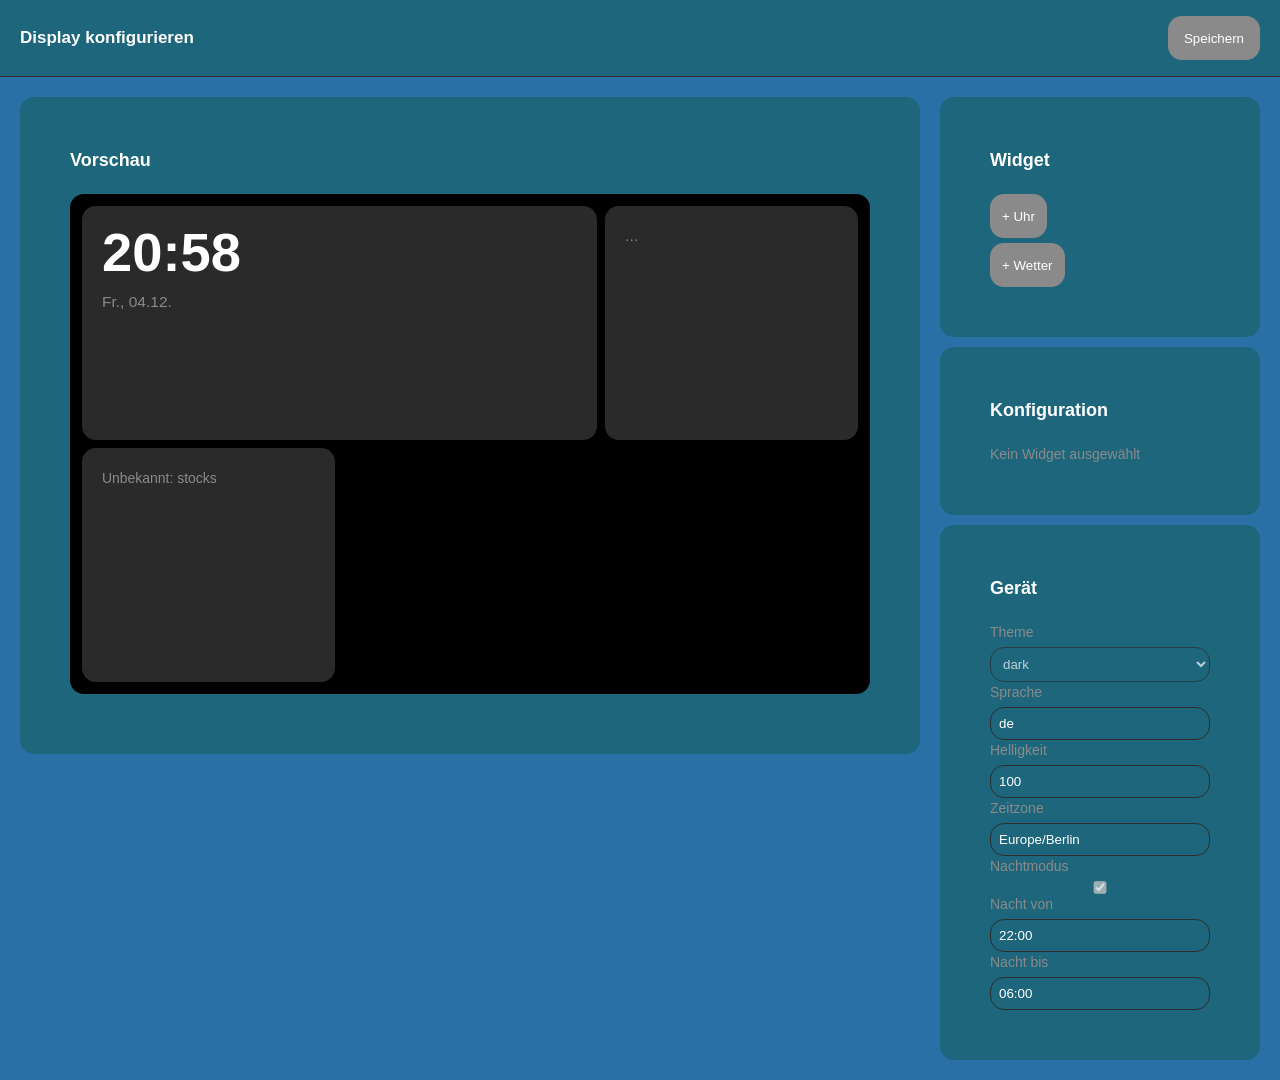
<file: frontend/config/index.html>
<!DOCTYPE html>

<html lang="de">
    
<head>
    <meta charset ="UTF-8">
    <meta name="viewport" content="width=device-width, initial-scale=1">
    <title> Projekt - Konfiguration</title>
    <link rel="stylesheet" href="../shared/widgets.css">
    <link rel="stylesheet" href="style.css">
</head>
<body>

    <header class="topbar">
        <h1> Display konfigurieren</h1>
        <button id="save" class="btn" disabled title="felix mach deine arbeit">Speichern</button>
    </header>
    
<main class="layout">
    <section class="panel preview-panel">
        <h2>Vorschau</h2>
        <div id="preview" class="preview-grid"></div>
        <p id="preview-hint" class="hint">Vorschau der konfigurierten Anzeige</p>

    </section>

    <aside class="sidebar">

    <section class="panel">
        <h2>Widget</h2>
        <ul id="library" class="library"></ul>
        

    </section>

    <section class="panel">
        <h2>Konfiguration</h2>
        <div id="widget-options" class="widget-options">
            <p class="hint">Kein Widget ausgewählt</p>
        </div>
    </section>

    <section class="panel">
         <h2>Gerät</h2>
        <div id="device-options" class="device-options"> </div>
    </section>
    </aside>
    </main>

    <script type="module" src="config.js"></script>
</body>
</html>
</file>
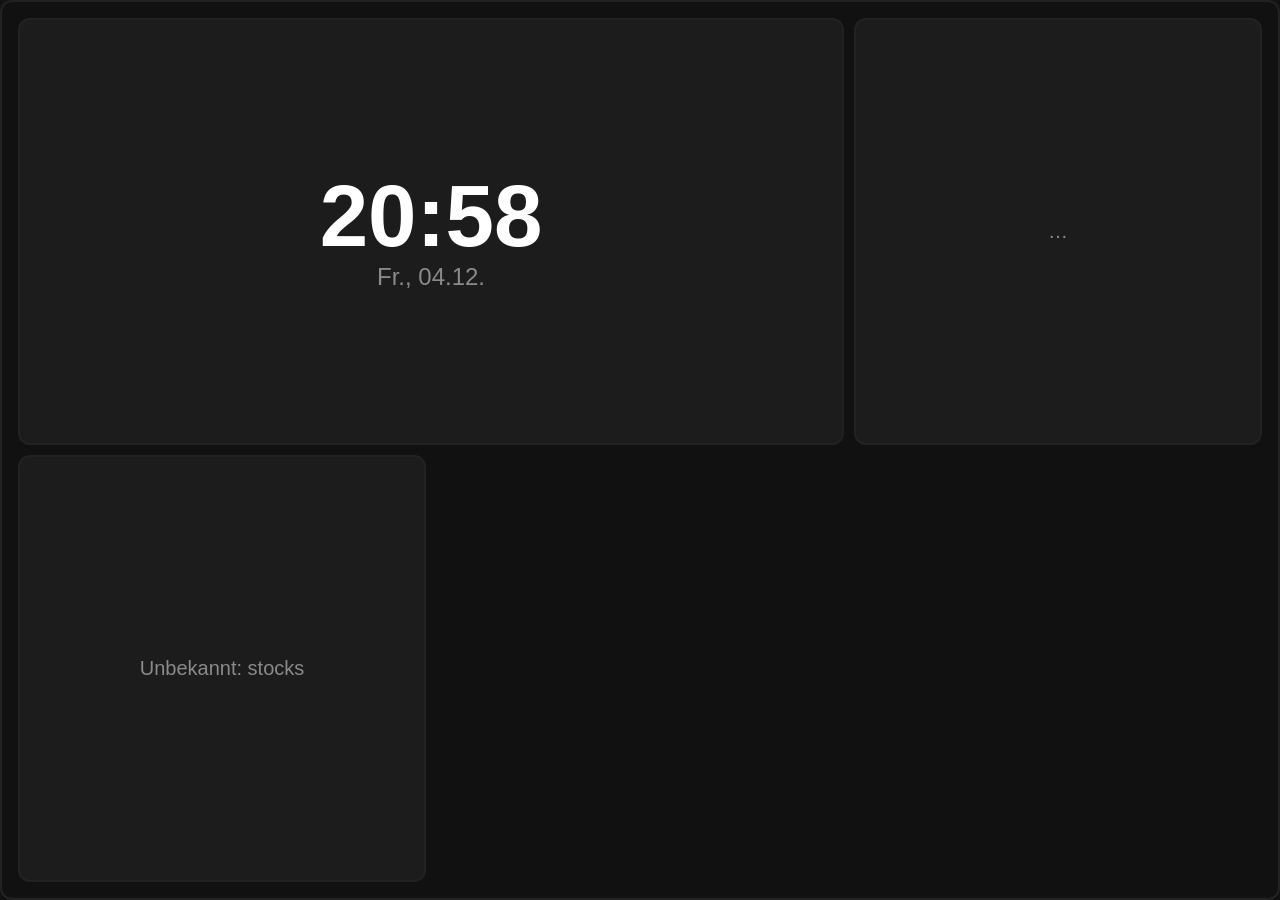
<file: frontend/display/index.html>
<!DOCTYPE html>
<html lang="en">
<head>
    <meta charset="UTF-8">
    <title>Projekt - display</title>
    <link rel="stylesheet" href="../shared/widgets.css">
    <link rel="stylesheet" href="style.css">

</head>
<body>
 <div id="grid" class="grid"></div>
 <script type="module" src="anzeige.js"></script>

</body>
</html>
</file>
<file: frontend/shared/widgets.css>
/* Aussehen der Widget-Inhalte - geteilt zwischen Display und Config-Vorschau,
   damit die Vorschau wirklich zeigt, wie das Display aussehen wird.
   Die Kachel selbst (Hintergrund, Rahmen) gestaltet jede Oberflaeche selbst. */

.clock-time {
  font-size: clamp(20px, 7cqw, 96px);
  font-weight: 600;
  line-height: 1;
  font-variant-numeric: tabular-nums;
}

.clock-date {
  font-size: clamp(10px, 2cqw, 24px);
  color: #8a8a8a;
}

.weather-temp {
  font-size: clamp(18px, 5cqw, 64px);
  font-weight: 600;
  line-height: 1;
}

.weather-condition {
  font-size: clamp(9px, 1.6cqw, 20px);
  color: #8a8a8a;
}

.widget-placeholder {
  font-size: clamp(10px, 1.8cqw, 20px);
  color: #8a8a8a;
}
</file>
<file: frontend/config/style.css>
*{
    box-sizing: border-box;
    margin: 0;
    padding: 0;
}

:root {
    --bg: #2970a6;
    --text-color: #ffffff;
    --panel: #1d667c;
    --tile: #2a2a2a;
    --title: #ffffff;
    --line: #2e2e2e;
    --muted: #8a8a8a;
    --accent: #ff6f61;
    --radius: 14px;
}
body {
    min-height: 100vh;
    background-color: var(--bg);
    color: var(--text-color);
    font-family: 'Inter', -apple-system, 'Segoe UI', Roboto, sans-serif;
    font-size: 16px;
    line-height: 1.5;
}
.topbar {
    display: flex;
    justify-content: space-between;
    align-items: center;
    padding: 16px 20px;
    background-color: var(--panel);
    border-bottom: 1px solid var(--line);
    gap: 16px;
    position: sticky;
    top: 0;
    z-index:10;

}
.topbar h1 {
    font-size: 17px;
    color: var(--title);
    font-weight: 600;
}
/* Buttons */
.btn {
    background-color: var(--accent);
    color: var(--text-color);
    border: none;
    padding: 8px 16px;
    border-radius: var(--radius);
    cursor: pointer;
    transition: background-color 0.3s ease;
    min-height: 44px;
}

.btn:disabled {
    background-color: var(--muted);
    cursor: not-allowed;
}

.layout {
    display: grid;
    grid-template-columns: minmax(0, 1fr) 320px;
    gap: 20px;
    padding: 20px;
    align-items: start;
}

/* Konfiguration wird meist vom Handy bedient */
@media (max-width: 800px) {
    .layout {
        grid-template-columns: minmax(0, 1fr);
    }
}
.sidebar {
    display: flex;
    flex-direction: column;
    gap: 10px;
}

.panel {
    background-color: var(--panel);
    padding: 50px;
    border-radius: var(--radius);
    display: flex;
    flex-direction: column;
    gap: 10px;
}
.panel h2 {
    font-size: 18px;
    color: var(--title);
    margin-bottom: 10px;
}
.hint {
    font-size: 14px;
    color: var(--muted);
}

.preview-grid {
    display: grid;
    gap: 8px;
    aspect-ratio: 16 / 10;
    container-type: size;
    background-color: #000000;
    border-radius: var(--radius);
    padding: 12px;
}

.tile {
    background-color: var(--tile);
    padding: 20px;
    border-radius: var(--radius);
    display: flex;
    flex-direction: column;
    gap: 10px;
}
.tile:hover {
    background-color: var(--line);
}
.tile:active {
    background-color: var(--line);
}
.tile.selected {
    border: 2px solid var(--accent);
}
.tile-type {
    font-size: 14px;
    color: var(--muted);
}
.tile-metadata {
    font-size: 14px;
    color: var(--text-color);
}
.library {
    list-style: none;
    display:flex;
    flex-direction: column;
    gap: 5px;

}
.library button {
    background-color: var(--panel);
    color: var(--text-color);
    border: none;
    padding: 8px 12px;
    border-radius: var(--radius);
    cursor: pointer;
    text-align: left;
    transition: background-color 0.3s ease;
    min-height: 44px;
}
.library button:hover:not(:disabled) {
    background-color: var(--line);
}
.library button:active:not(:disabled) {
    background-color: var(--line);
}
.library button:disabled {
    background-color: var(--muted);
    cursor: not-allowed;
}
.field {
    display: flex;
    flex-direction: column;
    gap: 4px;
}
.field label {
    font-size: 14px;
    color: var(--muted);
}
.field input, .field select {
    background-color: var(--panel);
    color: var(--text-color);
    border: 1px solid var(--line);
    padding: 8px;
    border-radius: var(--radius);
}
.field input:focus, .field select:focus {
    outline: none;
    border-color: var(--accent);
}

/* Ich habe noch nie Frontend gemacht als kleiner Funfact. */
</file>
<file: frontend/display/style.css>
*{
    box-sizing: border-box;
    margin: 0;
    padding: 0;
  }
  
  html, body {
    height: 100%;
    width: 100%;
    background-color: #111;
    color: #fff;
    font-family: -apple-system, "Segoe UI", Roboto, sans-serif;
    overflow: hidden;
  }

  .grid {
width: 100%;
height: 100%;
display: grid;
grid-template-columns: 1fr 1fr 1fr 1fr 1fr 1fr;
grid-template-rows: 1fr 1fr 1fr 1fr;
gap: 10px;
padding: 16px;
border: 2px solid #222;
border-radius: 12px;
container-type: size;
  }

/* Die Kachel selbst. Wie ihr Inhalt aussieht, steht in ../shared/widgets.css */
.widget {
  background-color: #1c1c1c;
  border: 2px solid #222;
  border-radius: 12px;
  display: flex;
  flex-direction: column;
  align-items: center;
  justify-content: center;
  gap: 4px;
  padding: 8px;
  text-align: center;
  overflow: hidden;
}
</file>
